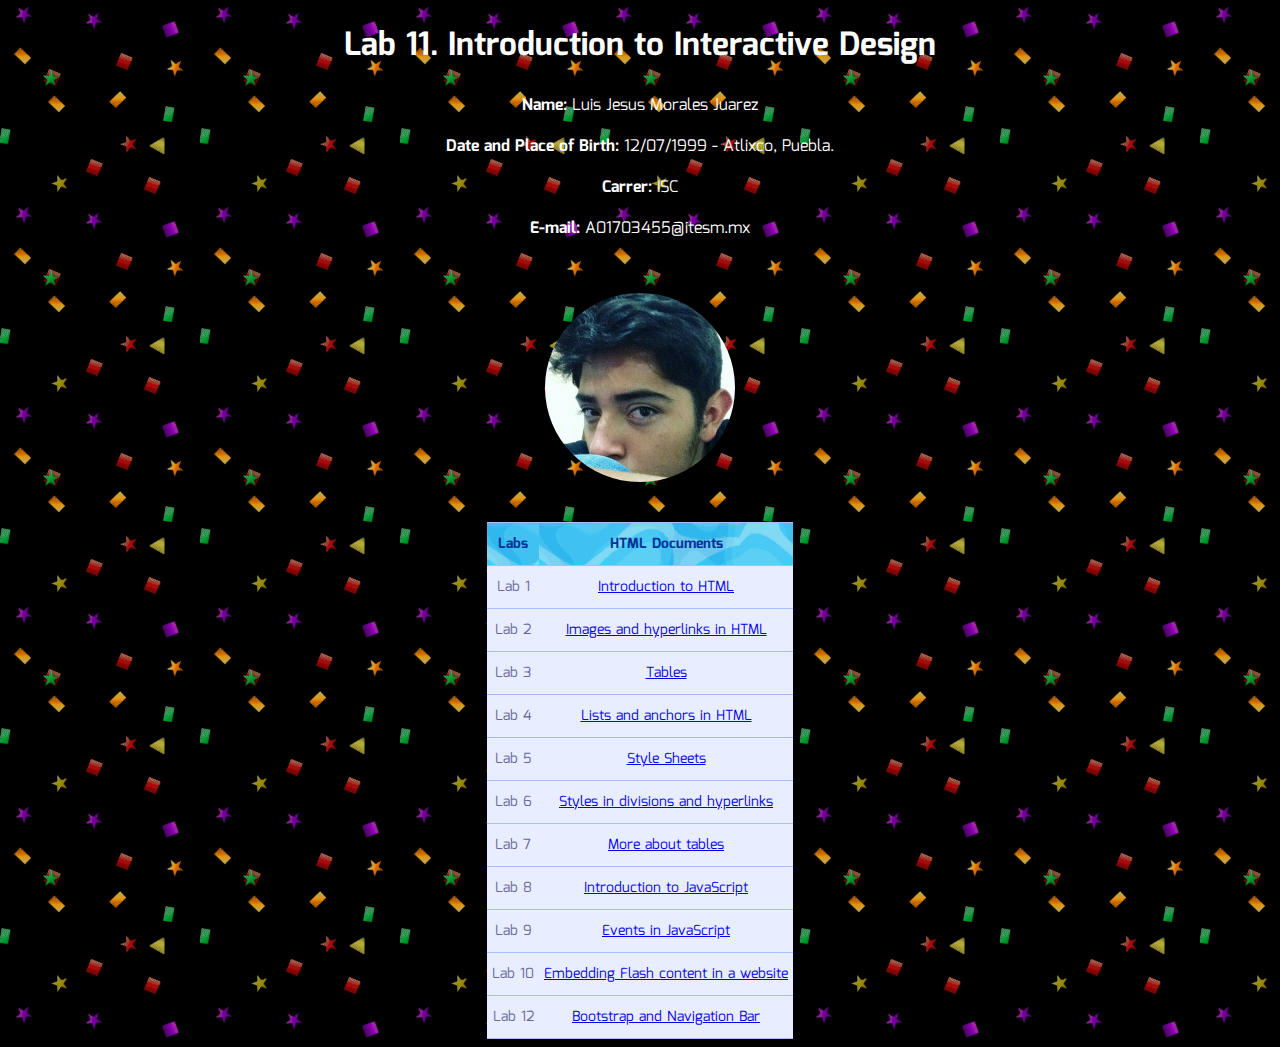
<file: index.html>
<!DOCTYPE html>
<html>
<head>
  <meta charset="utf-8">
	<link rel="stylesheet"  href="styles.css" type="text/css" media=screen> 
	<link href="https://fonts.googleapis.com/css?family=Mina" rel="stylesheet"> 
	<title>Lab 11. Introduction to Interactive Design</title>
</head>
<body>
	<h1>Lab 11. Introduction to Interactive Design</h1>
  <div class="divs">
   <p><b>Name:</b> Luis Jesus Morales Juarez
   <p><b>Date and Place of Birth:</b> 12/07/1999 - Atlixco, Puebla.
   <p><b>Carrer:</b> ISC
   <p><b>E-mail:</b> A01703455@itesm.mx
  </div>\<br><br>
  <div align=center>
  <img width="15%" src='images/profileimage.jpg'/>
  </div>
  <br><br>

  <div align=center width=100%>
            <table class="tabla">
              <thead>
                <tr>
                  <th><b>Labs</b></td>
                  <th><b>HTML Documents</b></td>
                </tr>
              </thead>
              <tbody>
                <tr>
                  <td>Lab 1</td>
                  <td><a href="Lab1/Lab1.htm">Introduction to HTML</a></td>
                </tr>

                <tr>
                  <td>Lab 2</td>
                  <td><a href="Lab2/Lab2.htm">Images and hyperlinks in HTML</a></td>
                </tr>

                <tr>
                  <td>Lab 3</td>
                  <td><a href="Lab3/Lab3.html">Tables</a></td>
                </tr>

                <tr>
                  <td>Lab 4</td>
                  <td><a href="Lab4/Lab4.html">Lists and anchors in HTML</a></td>
                </tr>

                <tr>
                  <td>Lab 5</td>
                  <td><a href="Lab5/Lab5.html">Style Sheets</a></td>
                </tr>

                <tr>
                  <td>Lab 6</td>
                  <td><a href="Lab6/Lab6.html">Styles in divisions and hyperlinks</a></td>
                </tr>

                <tr>
                  <td>Lab 7</td>
                  <td><a href="Lab7/Lab7.html">More about tables</a></td>
                </tr>

                <tr>
                  <td>Lab 8</td>
                  <td><a href="Lab8/Lab8.html">Introduction to JavaScript</a></td>
                </tr>

                <tr>
                  <td>Lab 9</td>
                  <td><a href="Lab9/Lab9.html">Events in JavaScript</a></td>
                </tr>

                <tr>
                  <td>Lab 10</td>
                  <td><a href="Lab10/Lab10.html">Embedding Flash content in a website</a></td>
                </tr>
                 <tr>
                  <td>Lab 12</td>
                  <td><a href="Lab12/Lab12.html">Bootstrap and Navigation Bar</a></td>
                </tr>

              </tbody>
            </table>

</body>
</html>
</file>
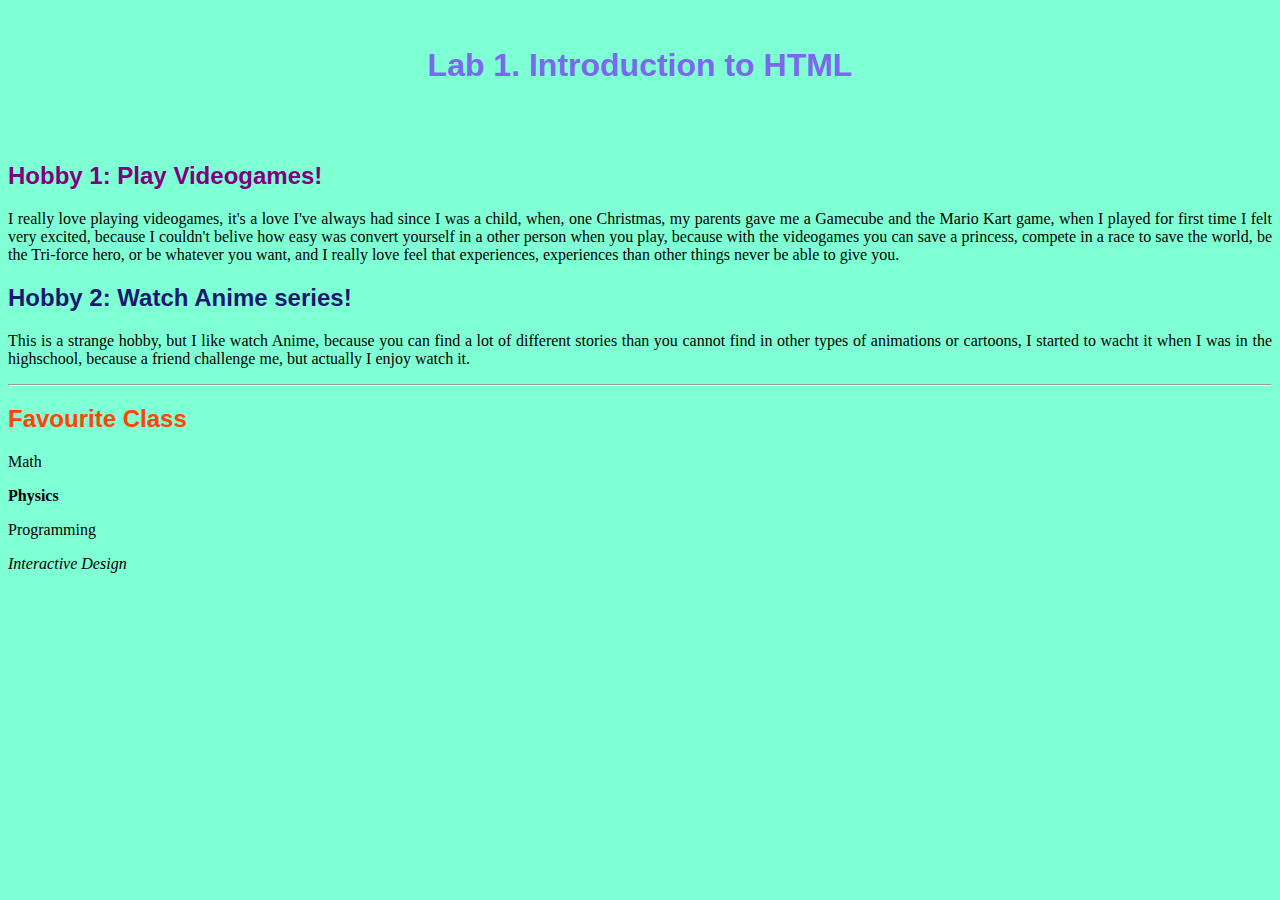
<file: Lab1/Lab1.htm>
<!DOCTYPE html>
<html>
<head>
	<title>Lab 1. Introduction to HTM</title>
</head>
<body bgcolor="#7FFFD4">
<br>
<h1 align="center"> <font color="#7B68EE" face="Impact, sans-serif">Lab 1. Introduction to HTML </font></h1>
<br/><br/>

<h2> <font color="#800080" face="Impact, sans-serif">Hobby 1: Play Videogames!</font></h2>
<p align="justify"> I really love playing videogames, it's a love I've always had since I was a child, when, one Christmas, my parents gave me a Gamecube and the Mario Kart game, when I played for first time I felt very excited, because I couldn't belive how easy was convert yourself in a other person when you play, because with the videogames you can save a princess, compete in a race to save the world, be the Tri-force hero, or be whatever you want, and I really love feel that experiences, experiences than other things never be able to give you. </p>
<h2> <font color="#191970" face="Impact, sans-serif">Hobby 2: Watch Anime series!</font></h2>
<p align="justify"> This is a strange hobby, but I like watch Anime, because you can find a lot of different stories than you cannot find in other types of animations or cartoons, I started to wacht it when I was in the highschool, because a friend challenge me, but actually I enjoy watch it. </p>
<hr>
<h2> <font color="#FF4500" face="Impact, sans-serif">Favourite Class</font></h2>
<!--
<p> Math... <b>Physics...</b> Programming... <i> Interactive Design</i></p> 
-->
<p>Math</p>
<p><b>Physics</b></p>
<p>Programming</p>
<p><i>Interactive Design</i></p>

</html>
</file>
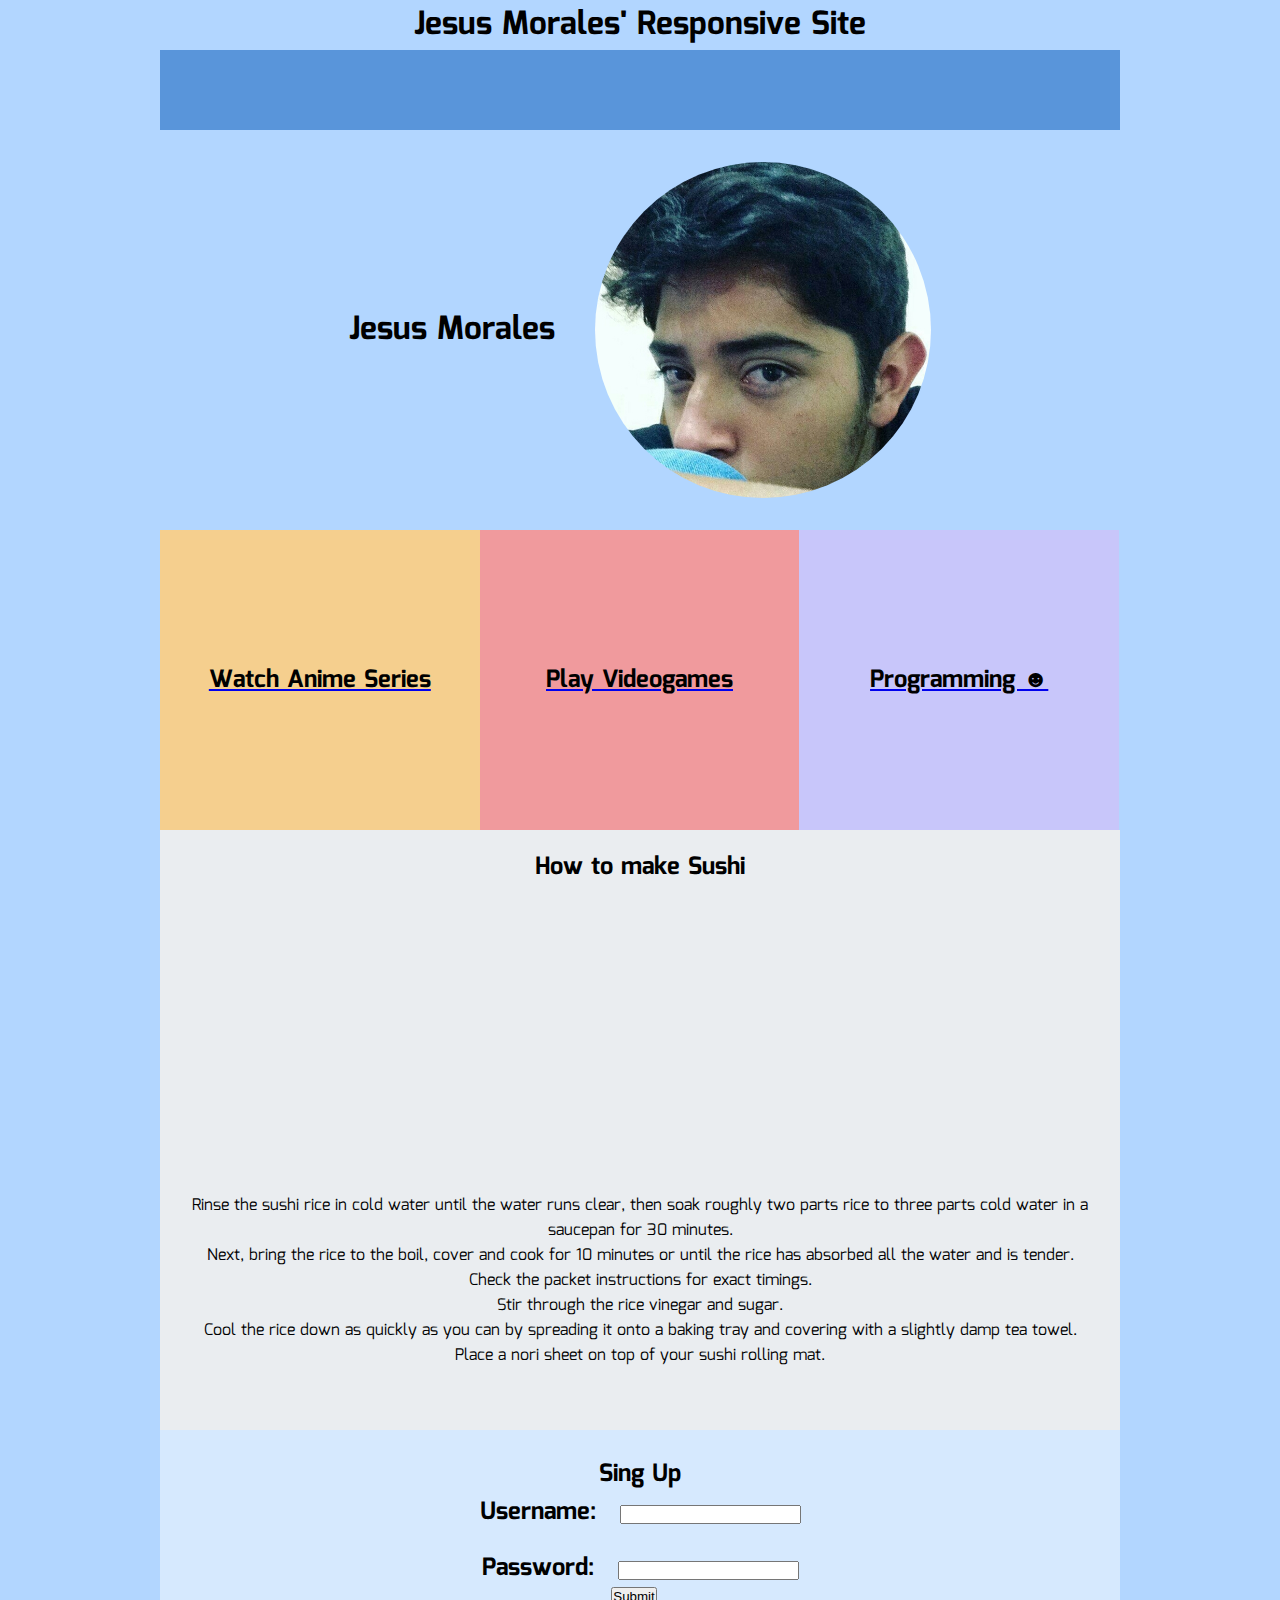
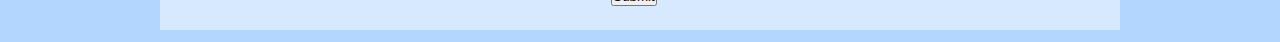
<file: Lab10/Lab10.html>
<!DOCTYPE html>
<html>
<head>
	<meta charset="utf-8">
	<meta name="viewport" content="width=device-width initial-scale=1.0, maximum-scale=1.0">
<link href="styles.css" rel="stylesheet" type="text/css" />
<script type="text/javascript" src="functions.js"></script>
	<link href="https://fonts.googleapis.com/css?family=Mina" rel="stylesheet"> 
	<title>Lab 10. Responsive Site</title>
</head>
<body>
	<h1>Jesus Morales' Responsive Site</h1>

	<div class='page'>
 <div class='section menu'></div>
 <div class='section header'>
 	<h1>Jesus Morales     </h1>
   <img width="35%" src='images/profileimage.jpg'/>
 </div>
 <div class='section sign-up'>
  <center><form onsubmit="validateUser()" method="post"> 
 <br/> <br/>
 <h2>Sing Up</h2>
<h2> Username:  &nbsp; <input name="username" id="username" type="text" /> </h2>
&nbsp;&nbsp;
 <h2>Password: &nbsp; <input name="pass" id="pass" type="password" /></h2>
<input type="submit" name="save" id="save" tabindex="10" value="Submit" /> 
&nbsp;&nbsp;
<br/> <br/><br/>
</form></center>
 </div>
 <div class='section feature-1'><a target="_blank" href="http://www.crunchyroll.com/">
 	<h2>Watch Anime Series</h2></a>
 </div>
 <div class='section feature-2'><a target="_blank" href="http://www.steamcommunity.com/">
   <h2>Play Videogames</h2></a>
 </div>
 <div class='section feature-3'><a target="_blank" href="https://www.codecademy.com/">
   <h2>Programming ☻</h2></a>
 </div>
 <center><div class='sectionon content'>
	<br/><h2>How to make Sushi</h2>
 <br/>
 <iframe width="500" height="285" src="https://www.youtube.com/embed/hfNhqawvSr8?rel=0" frameborder="0" allow="autoplay; encrypted-media" allowfullscreen></iframe>
 <p>Rinse the sushi rice in cold water until the water runs clear, then soak roughly two parts rice to three parts cold water in a saucepan for 30 minutes.
<br/>
Next, bring the rice to the boil, cover and cook for 10 minutes or until the rice has absorbed all the water and is tender.
<br/>
Check the packet instructions for exact timings.
<br/>
Stir through the rice vinegar and sugar.
<br/>
Cool the rice down as quickly as you can by spreading it onto a baking tray and covering with a slightly damp tea towel.
<br/>
Place a nori sheet on top of your sushi rolling mat.

</p>
 </div>
 </center>
</div>



</body>
</html>
</file>
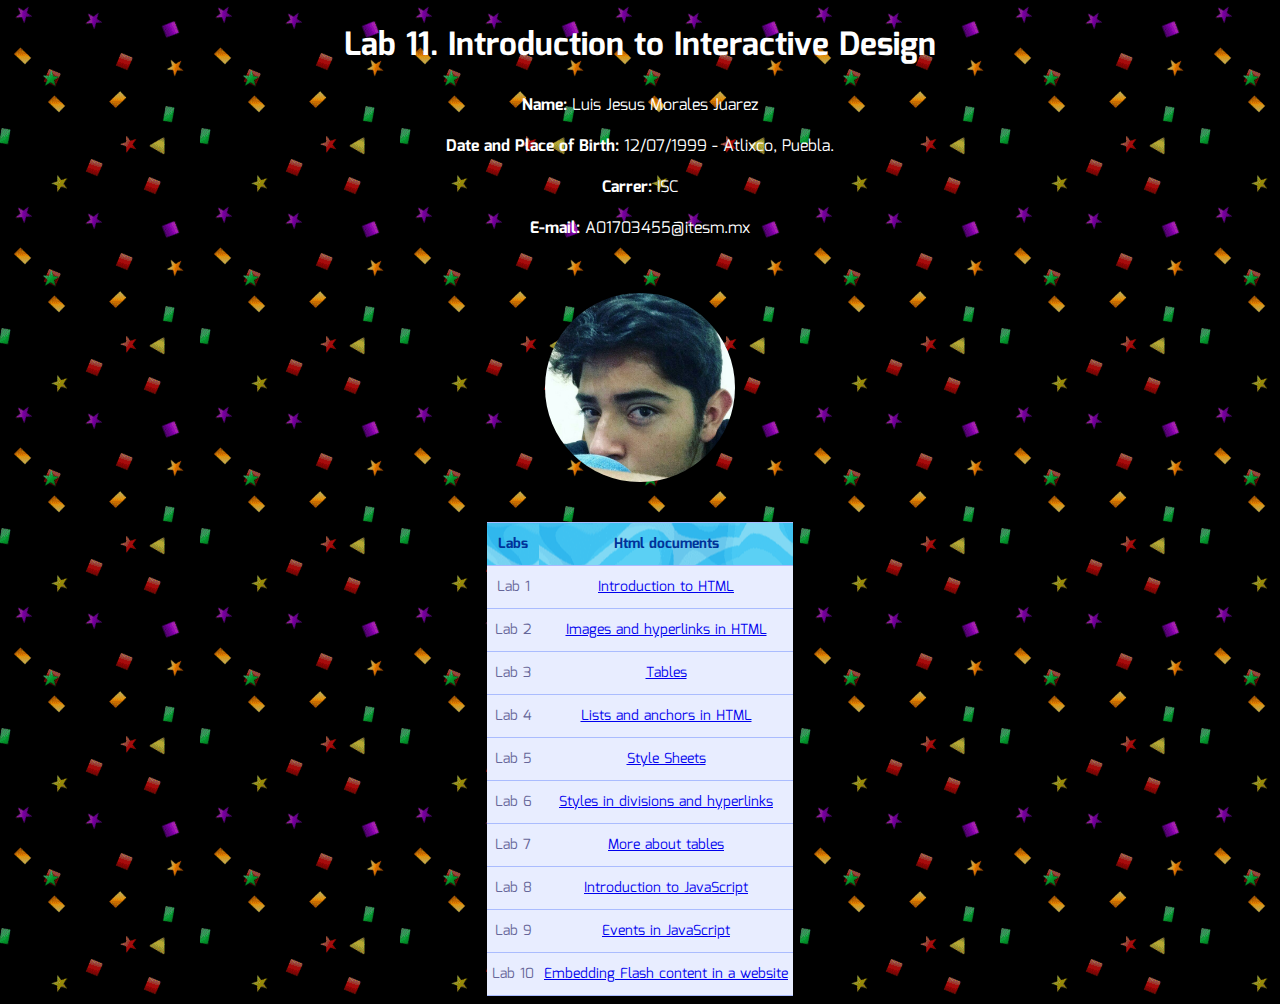
<file: Lab11/Lab11.html>
<!DOCTYPE html>
<html>
<head>
  <meta charset="utf-8">
	<link rel="stylesheet"  href="styles.css" type="text/css" media=screen> 
	<link href="https://fonts.googleapis.com/css?family=Mina" rel="stylesheet"> 
	<title>Lab 11. Introduction to Interactive Design</title>
</head>
<body>
	<h1>Lab 11. Introduction to Interactive Design</h1>
  <div class="divs">
   <p><b>Name:</b> Luis Jesus Morales Juarez
   <p><b>Date and Place of Birth:</b> 12/07/1999 - Atlixco, Puebla.
   <p><b>Carrer:</b> ISC
   <p><b>E-mail:</b> A01703455@itesm.mx
  </div>\<br><br>
  <div align=center>
  <img width="15%" src='images/profileimage.jpg'/>
  </div>
  <br><br>

  <div align=center width=100%>
            <table class="tabla">
              <thead>
                <tr>
                  <th><b>Labs</b></td>
                  <th><b>Html documents</b></td>
                </tr>
              </thead>
              <tbody>
                <tr>
                  <td>Lab 1</td>
                  <td><a href="/Lab1/Lab1.htm">Introduction to HTML</a></td>
                </tr>

                <tr>
                  <td>Lab 2</td>
                  <td><a href="/Lab2/Lab2.htm">Images and hyperlinks in HTML</a></td>
                </tr>

                <tr>
                  <td>Lab 3</td>
                  <td><a href="/Lab3/Lab3.html">Tables</a></td>
                </tr>

                <tr>
                  <td>Lab 4</td>
                  <td><a href="/Lab4/Lab4.html">Lists and anchors in HTML</a></td>
                </tr>

                <tr>
                  <td>Lab 5</td>
                  <td><a href="/Lab5/Lab5.html">Style Sheets</a></td>
                </tr>

                <tr>
                  <td>Lab 6</td>
                  <td><a href="/Lab6/Lab6.html">Styles in divisions and hyperlinks</a></td>
                </tr>

                <tr>
                  <td>Lab 7</td>
                  <td><a href="/Lab7/Lab7.html">More about tables</a></td>
                </tr>

                <tr>
                  <td>Lab 8</td>
                  <td><a href="/Lab8/Lab8.html">Introduction to JavaScript</a></td>
                </tr>

                <tr>
                  <td>Lab 9</td>
                  <td><a href="/Lab9/Lab9.html">Events in JavaScript</a></td>
                </tr>

                <tr>
                  <td>Lab 10</td>
                  <td><a href="/Lab10/Lab10.html">Embedding Flash content in a website</a></td>
                </tr>

              </tbody>
            </table>

</body>
</html>
</file>
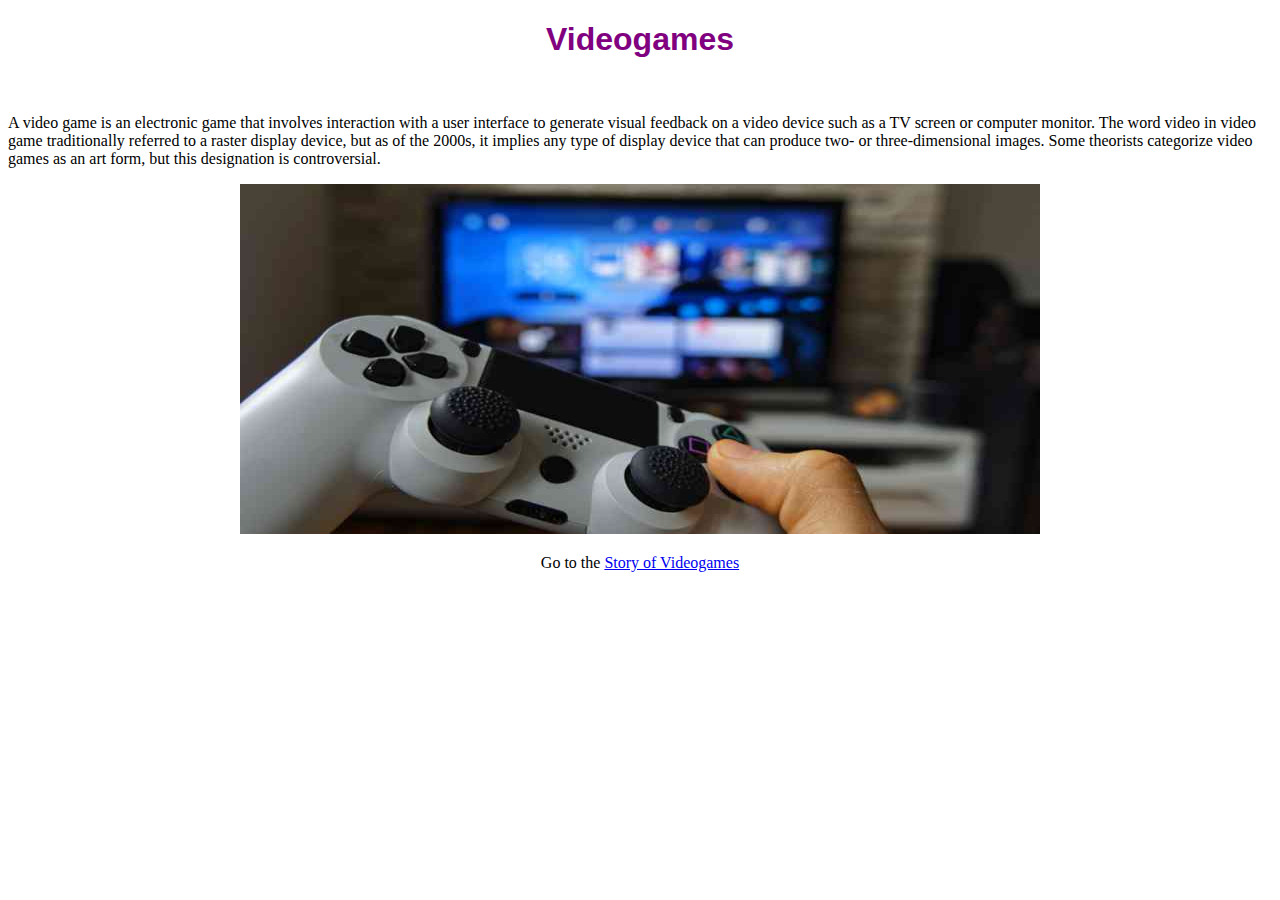
<file: Lab2/Hobby1.htm>
<!DOCTYPE html>
<html>
<head>
	<title>Videogames</title>
</head>
<body>

<h1 align="center" > <font color="Purple" face="Impact, sans-serif"> Videogames </font></h1>
<br/>
<p>A video game is an electronic game that involves interaction with a user interface to generate visual feedback on a video device such as a TV screen or computer monitor. The word video in video game traditionally referred to a raster display device, but as of the 2000s, it implies any type of display device that can produce two- or three-dimensional images. Some theorists categorize video games as an art form, but this designation is controversial.</p>
<p align="center">
  <img src="Videojuegos.jpg" width="800" height= "350" border="0" alt="Videojuegos" title="Control de Videojuegos" />
</p>
<p align="center">
      Go to the <a href="https://www.fib.upc.edu/retro-informatica/historia/videojocs.html">  Story of Videogames </a>
</p>

</body>
</html>
</file>
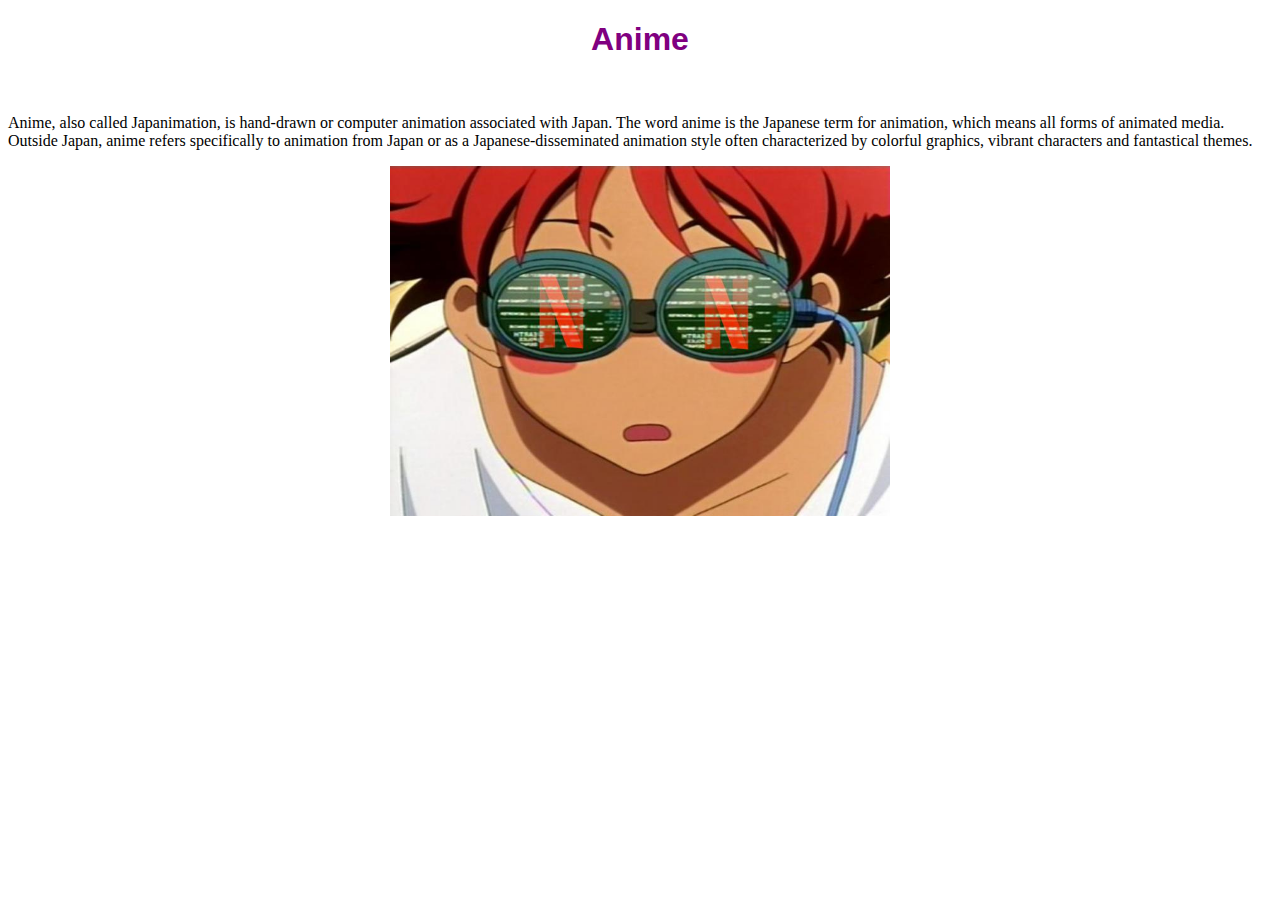
<file: Lab2/Hobby2.htm>
<!DOCTYPE html>
<html>
<head>
	<title>Anime</title>
</head>
<body>

<h1 align="center" > <font color="Purple" face="Impact, sans-serif"> Anime </font></h1>
<br/>
<p>Anime, also called Japanimation, is hand-drawn or computer animation associated with Japan. The word anime is the Japanese term for animation, which means all forms of animated media.	 Outside Japan, anime refers specifically to animation from Japan or as a Japanese-disseminated animation style often characterized by colorful graphics, vibrant characters and fantastical themes.</p>
<p align="center">
    <a href="http://www.crunchyroll.com/videos/anime" target="_blank"> <img src="anime.jpg" width="500" height= "350" border="0" alt="Anime" title="Anime Girl" /></a>
</p>

</body>
</html>
</file>
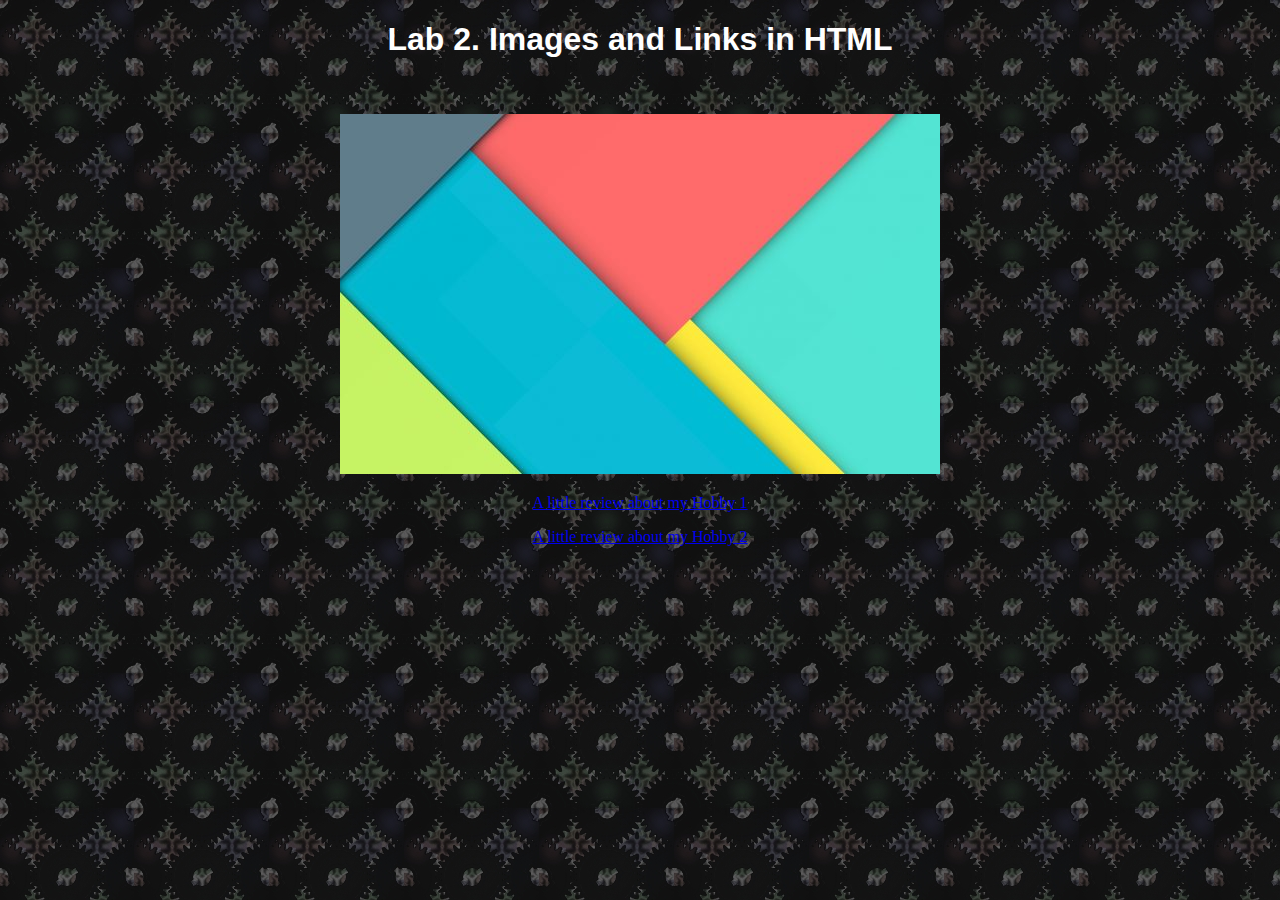
<file: Lab2/Lab2.htm>
<!DOCTYPE html>
<html>
<head>
	<title>Lab 2. Images and Links in HTML</title>
</head>
<body  background="C.jpg">

<h1 align="center" > <font color="#FFFFFF" face="Impact, sans-serif"> Lab 2. Images and Links in HTML</font></h1>
<br/>
<p align="center">
	<img src="1.jpg" width="600" height="360" alt="Material Desing">
</p>
<p align="center">
    <a href="Hobby1.htm">  A little review about my Hobby 1 </a>
</p>

<p align="center">
    <a href="Hobby2.htm">  A little review about my Hobby 2 </a>
</p>

</body>
</html>
</file>
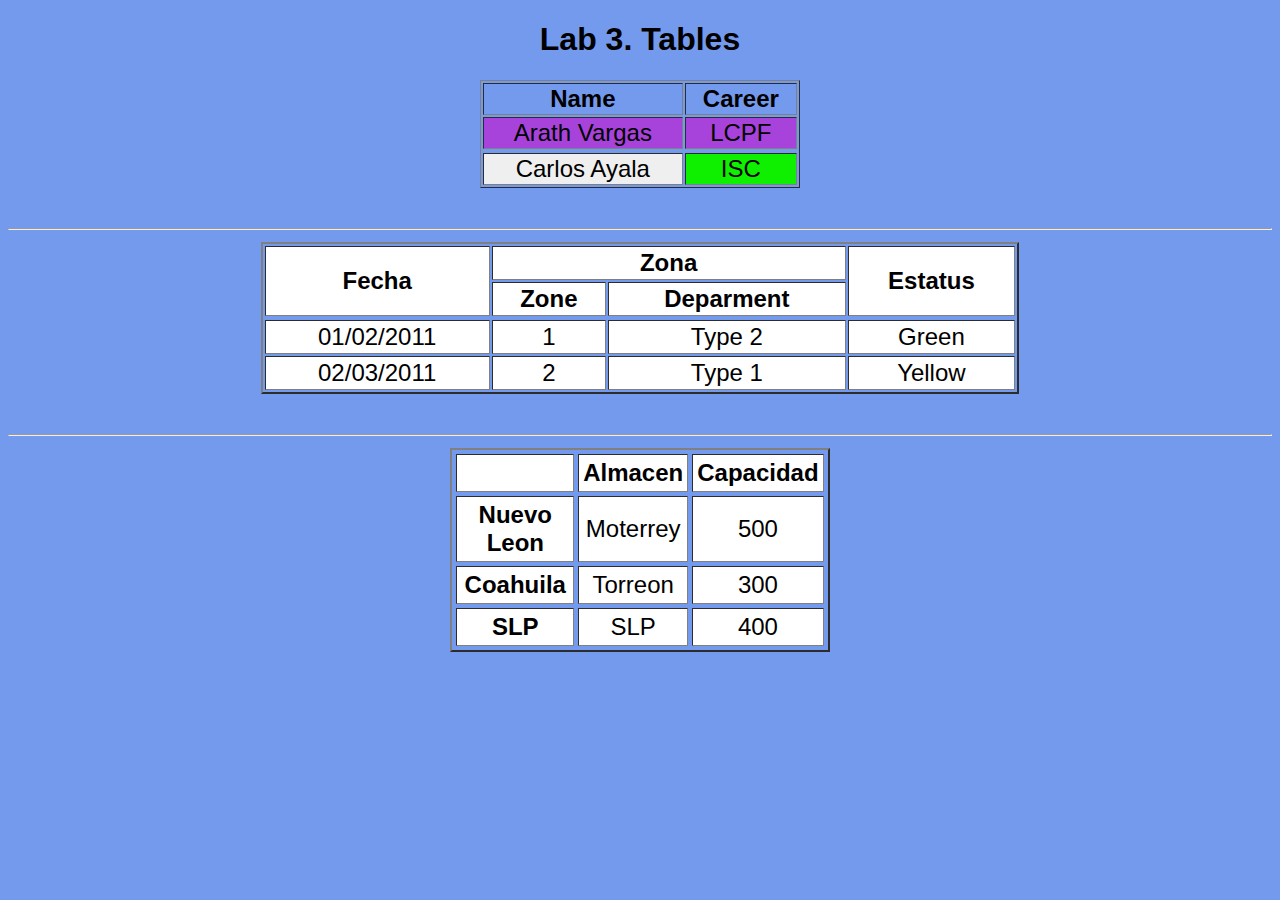
<file: Lab3/Lab3.html>
<!DOCTYPE html>
<html>
<head>
	<title>Lab. 3: Tables</title>
	  <h1 align="center" > <font color="#000" face="Impact, sans-serif"> Lab 3. Tables </font></h1>
</head>
<body bgcolor="#749AEE">	
<font color="black" face="Impact, Helvetica, sans-serif" size="5">
<table width=320px align="center" border="1">
	<thead>
		<th align="center" colspan="1">Name</th>
		<th align="center" colspan="1">Career</th>
		
	</thead>
	<tbody align="center">
		<td bgcolor="#a743da">Arath Vargas</td>
		<td bgcolor="#a743da">LCPF</td>
		<tr></tr>
		<td bgcolor="#efefef">Carlos Ayala</td>
		<td bgcolor="#0f0f0f0">ISC</td>
	</tbody>
</table>
<br/>
<hr/>

<table width=60% align="center" border="2" cellpadding="2" cellspacing="2">
	<thead bgcolor="white">
		<th align="center" rowspan="3" >Fecha</th>
		<th align="center" colspan="2">Zona</th>
		<th align="center" rowspan="3" >Estatus</th>
		</tr>
		<th align="center" cellspacing="2">Zone</th>
		<th align="center" cellspacing="2">Deparment</th>
		
	</thead>
	<tbody align="center" bgcolor="white" >
		<tr></tr>
		<td >01/02/2011</td>
		<td >1</td>
		<td >Type 2</td>
		<td >Green</td>
		</tr>
		<td >02/03/2011</td>
		<td >2</td>
		<td >Type 1</td>
		<td >Yellow</td>
	</tbody>
</table>
<br/>
<hr/>

<table width=30% align="center" border="2" cellpadding="4" cellspacing="4">
	<thead bgcolor="white">
		<th scope="col">&nbsp;</th>
		<th scope="col">Almacen</th>
		<th scope="col">Capacidad</th>
		</tr>		
	</thead>
	<tbody align="center" bgcolor="white" >
		<th scope="row" >Nuevo Leon </th>
		<td >Moterrey</td>
		<td >500</td>
		</tr>
		<th scope="row" >Coahuila </th>
		<td >Torreon</td>
		<td >300</td>
		</tr>
		<th scope="row" >SLP</th>
		<td >SLP</td>
		<td >400</td>
		</tr>
		
	</tbody>
</table>


</font>

</body>
</html>
</file>
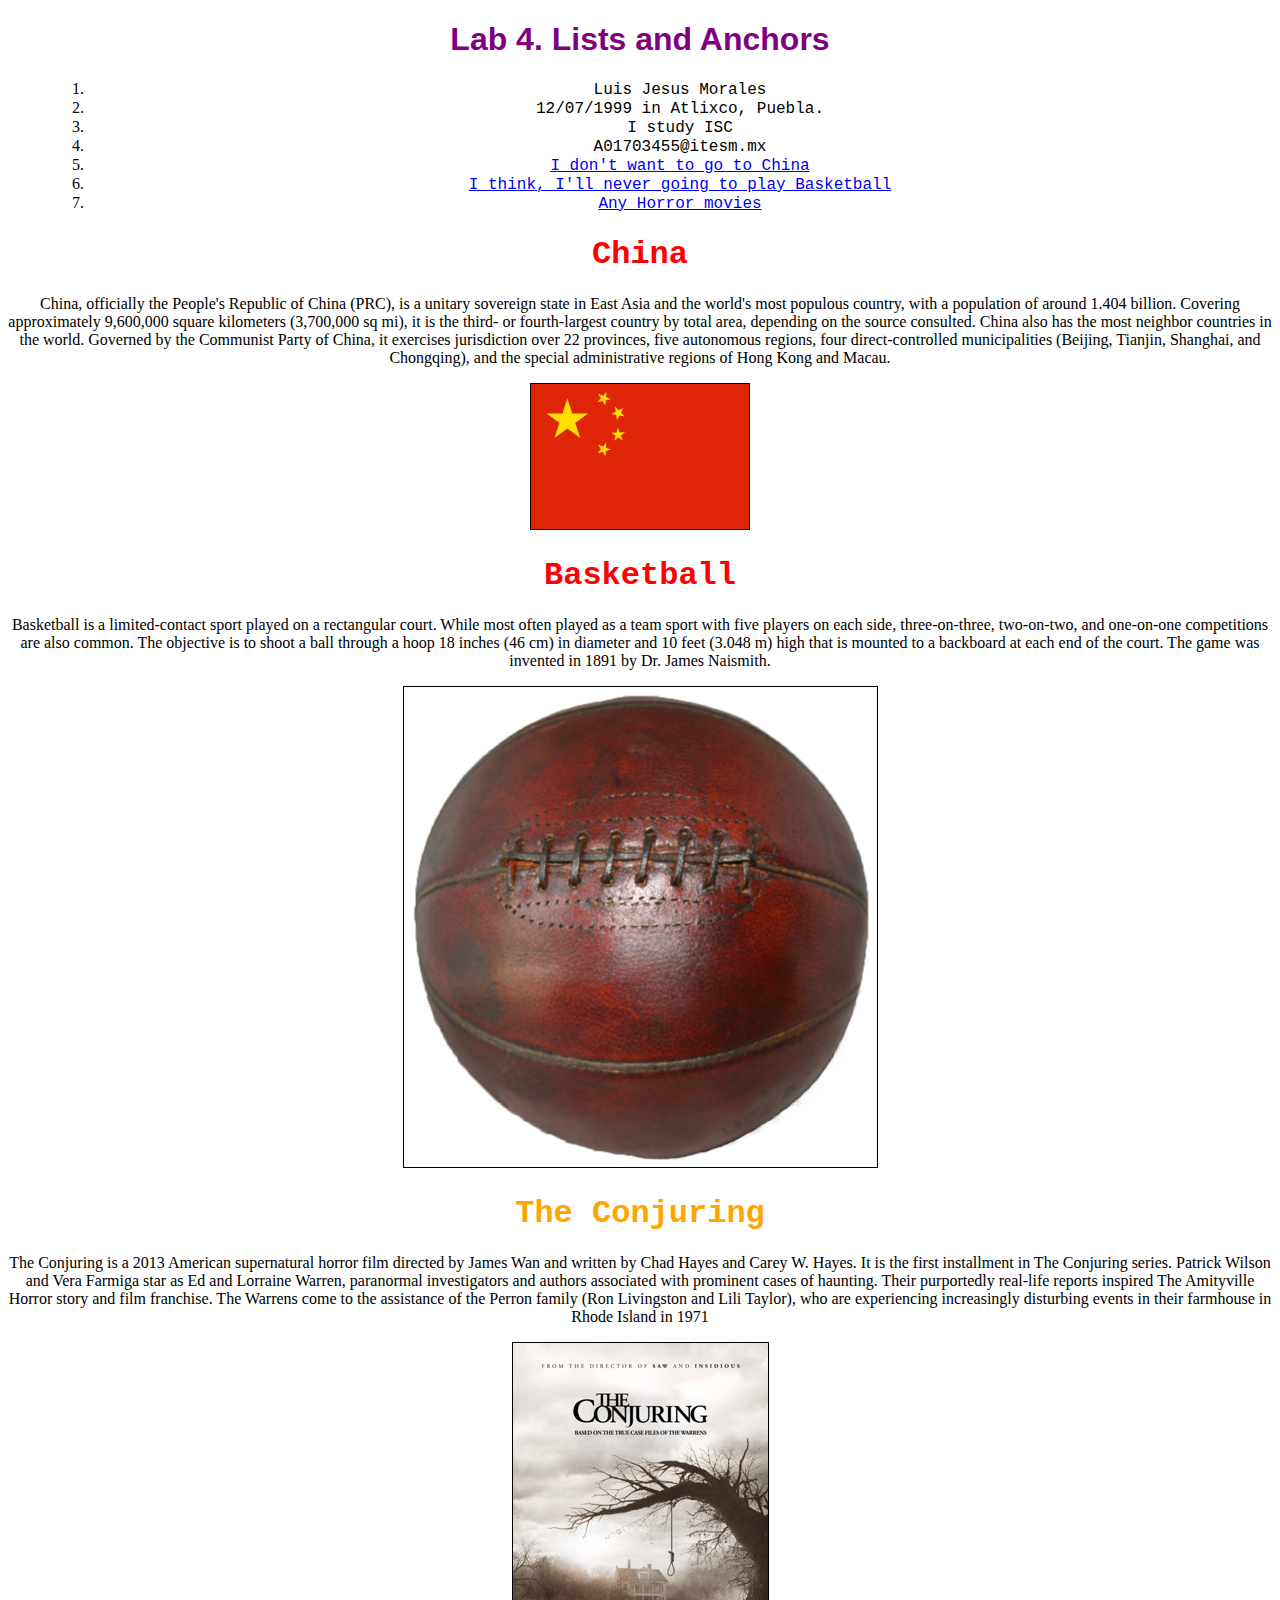
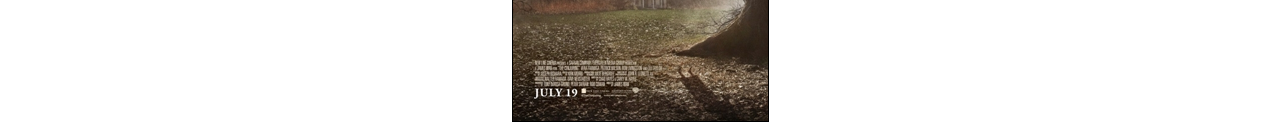
<file: Lab4/Lab4.html>
<!DOCTYPE html>
<html>
<head>
	<title>Lab 4. Lists and Anchors</title>
</head>
<body align="center">
	<h1 align="center" > <font color="purple" face="Impact, sans-serif"> Lab 4. Lists and Anchors </font></h1>

	<ul>
<ol>
<li>
<font face="Monospace, sans-serif">Luis Jesus Morales</font></li>

<li>
<font face="Monospace, sans-serif">12/07/1999 in Atlixco, Puebla.</font></li>

<li>
<font face="Monospace, sans-serif">I study ISC</font></li>

<li>
<font face="Monospace, sans-serif">A01703455@itesm.mx</font></li>

<li>
<font face="Monospace, sans-serif"> <a href="#city">I don't want to go to China</a></font></li>

<li>
<font face="Monospace, sans-serif"> <a href="#sport">I think, I'll never going to play Basketball</a></font></li>

<li>
<font face="Monospace, sans-serif"> <a href="#movie">Any Horror movies</a></font></li>
</ol>
</ul>
<h1 align="center" > <font color="RED" face="Monospace, sans-serif"> China </font></h1>
<p align="center"><a name="city" id="city">China, officially the People's Republic of China (PRC), is a unitary sovereign state in East Asia and the world's most populous country, with a population of around 1.404 billion. Covering approximately 9,600,000 square kilometers (3,700,000 sq mi), it is the third- or fourth-largest country by total area, depending on the source consulted. China also has the most neighbor countries in the world. Governed by the Communist Party of China, it exercises jurisdiction over 22 provinces, five autonomous regions, four direct-controlled municipalities (Beijing, Tianjin, Shanghai, and Chongqing), and the special administrative regions of Hong Kong and Macau.</p><p align="center">
<img src="china.png" border="1"  />
	</p>
<h1 align="center" > <font color="RED" face="Monospace, sans-serif"> Basketball </font></h1>
<p align="center"><a name="sport" id="sport">Basketball is a limited-contact sport played on a rectangular court. While most often played as a team sport with five players on each side, three-on-three, two-on-two, and one-on-one competitions are also common. The objective is to shoot a ball through a hoop 18 inches (46 cm) in diameter and 10 feet (3.048 m) high that is mounted to a backboard at each end of the court. The game was invented in 1891 by Dr. James Naismith.</p><p align="center">
<img src="basket.png" border="1"  />	
	</p>
	<h1 align="center" > <font color="orange" face="Monospace, sans-serif"> The Conjuring </font></h1>
<p align="center"><a name="movie" id="movie">The Conjuring is a 2013 American supernatural horror film directed by James Wan and written by Chad Hayes and Carey W. Hayes. It is the first installment in The Conjuring series. Patrick Wilson and Vera Farmiga star as Ed and Lorraine Warren, paranormal investigators and authors associated with prominent cases of haunting. Their purportedly real-life reports inspired The Amityville Horror story and film franchise. The Warrens come to the assistance of the Perron family (Ron Livingston and Lili Taylor), who are experiencing increasingly disturbing events in their farmhouse in Rhode Island in 1971</p><p align="center">
<img src="conjuro.jpg" border="1"  />	
	</p>

</body>
</html>
</file>
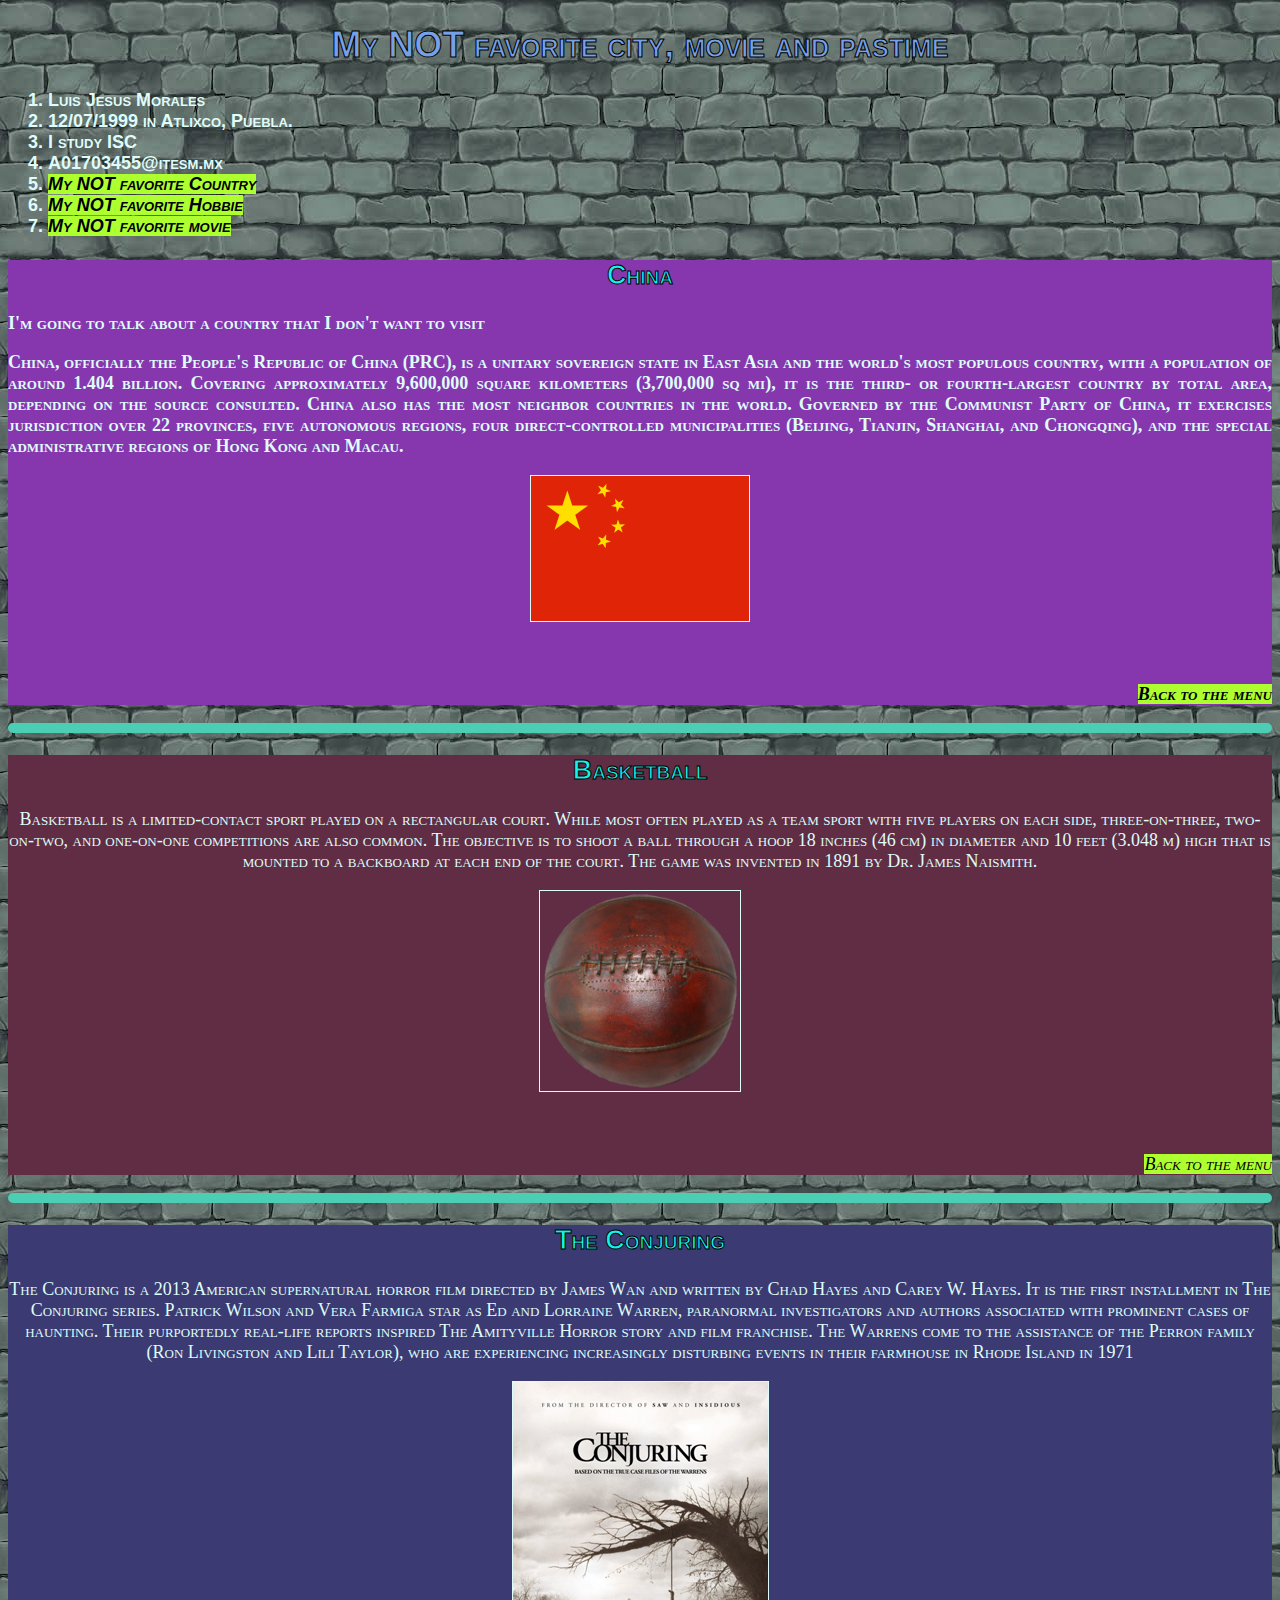
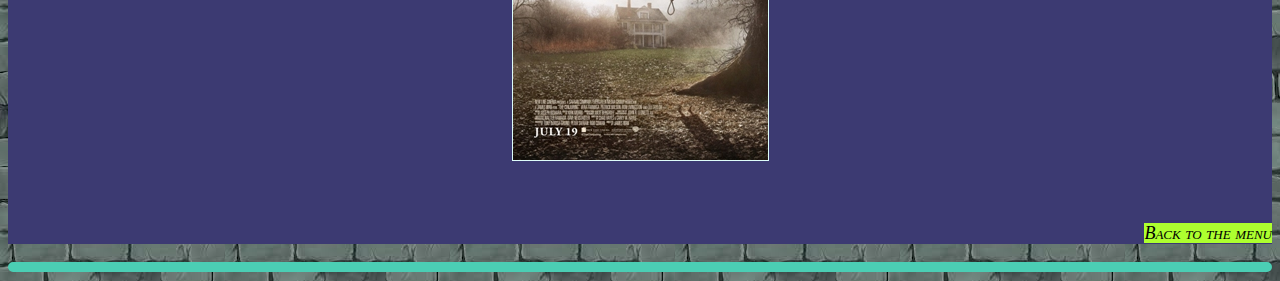
<file: Lab6/Lab6.html>
<!DOCTYPE html>
<html>
<link href="styles.css" rel="stylesheet" type="text/css" /> 
<head>
	<title>Lab 6. Styles in divisions and hyperlinks	</title>
</head>
<body align="center">
	<p><a name="title" id="title"></a></p>

	<h1> My NOT favorite city, movie and pastime</h1>

<div id="div_menu" class="style_menu">

<ol>
<li>Luis Jesus Morales</li>

<li>12/07/1999 in Atlixco, Puebla.</li>

<li>I study ISC</li>

<li>A01703455@itesm.mx</li>

<li>
<a href="#city">My NOT favorite Country</a></font></li>

<li>
<a href="#sport">My NOT favorite Hobbie</a></font></li>

<li>
<a href="#movie">My NOT favorite movie</a></font></li>
</ol>
</ul>

</div>

<div id="div_city" class="style_city">

<h2> China </h2>
<p> I'm going to talk about a country that I don't want to visit</p>
<p"><a name="city" id="city"></a>China, officially the People's Republic of China (PRC), is a unitary sovereign state in East Asia and the world's most populous country, with a population of around 1.404 billion. Covering approximately 9,600,000 square kilometers (3,700,000 sq mi), it is the third- or fourth-largest country by total area, depending on the source consulted. China also has the most neighbor countries in the world. Governed by the Communist Party of China, it exercises jurisdiction over 22 provinces, five autonomous regions, four direct-controlled municipalities (Beijing, Tianjin, Shanghai, and Chongqing), and the special administrative regions of Hong Kong and Macau.</p><p align="center">
<img src="china.png" border="1"  />
	</p>
	<br><p class="back"> <a href="#title"> Back to the menu </a> </p></div>
<hr>
<div id="div_movie" class="style_hobies">
<h2> Basketball </h2>
<p align="center"><a name="sport" id="sport"></a>Basketball is a limited-contact sport played on a rectangular court. While most often played as a team sport with five players on each side, three-on-three, two-on-two, and one-on-one competitions are also common. The objective is to shoot a ball through a hoop 18 inches (46 cm) in diameter and 10 feet (3.048 m) high that is mounted to a backboard at each end of the court. The game was invented in 1891 by Dr. James Naismith.</p><p align="center">
<img src="basket.png" border="1" width="200" height="200" />	
	</p>	<br><p class="back"> <a href="#title"> Back to the menu </a> </p></div>
<hr>
	<div id="div_movie" class="style_movie">
	<h2 >The Conjuring</h2>
<p align="center"><a name="movie" id="movie"></a>The Conjuring is a 2013 American supernatural horror film directed by James Wan and written by Chad Hayes and Carey W. Hayes. It is the first installment in The Conjuring series. Patrick Wilson and Vera Farmiga star as Ed and Lorraine Warren, paranormal investigators and authors associated with prominent cases of haunting. Their purportedly real-life reports inspired The Amityville Horror story and film franchise. The Warrens come to the assistance of the Perron family (Ron Livingston and Lili Taylor), who are experiencing increasingly disturbing events in their farmhouse in Rhode Island in 1971</p><p align="center">
<img src="conjuro.jpg" border="1"  />	
	</p>	<br><p class="back"> <a href="#title"> Back to the menu </a> </p>
</div>
<hr>

</body>
</html>
</file>
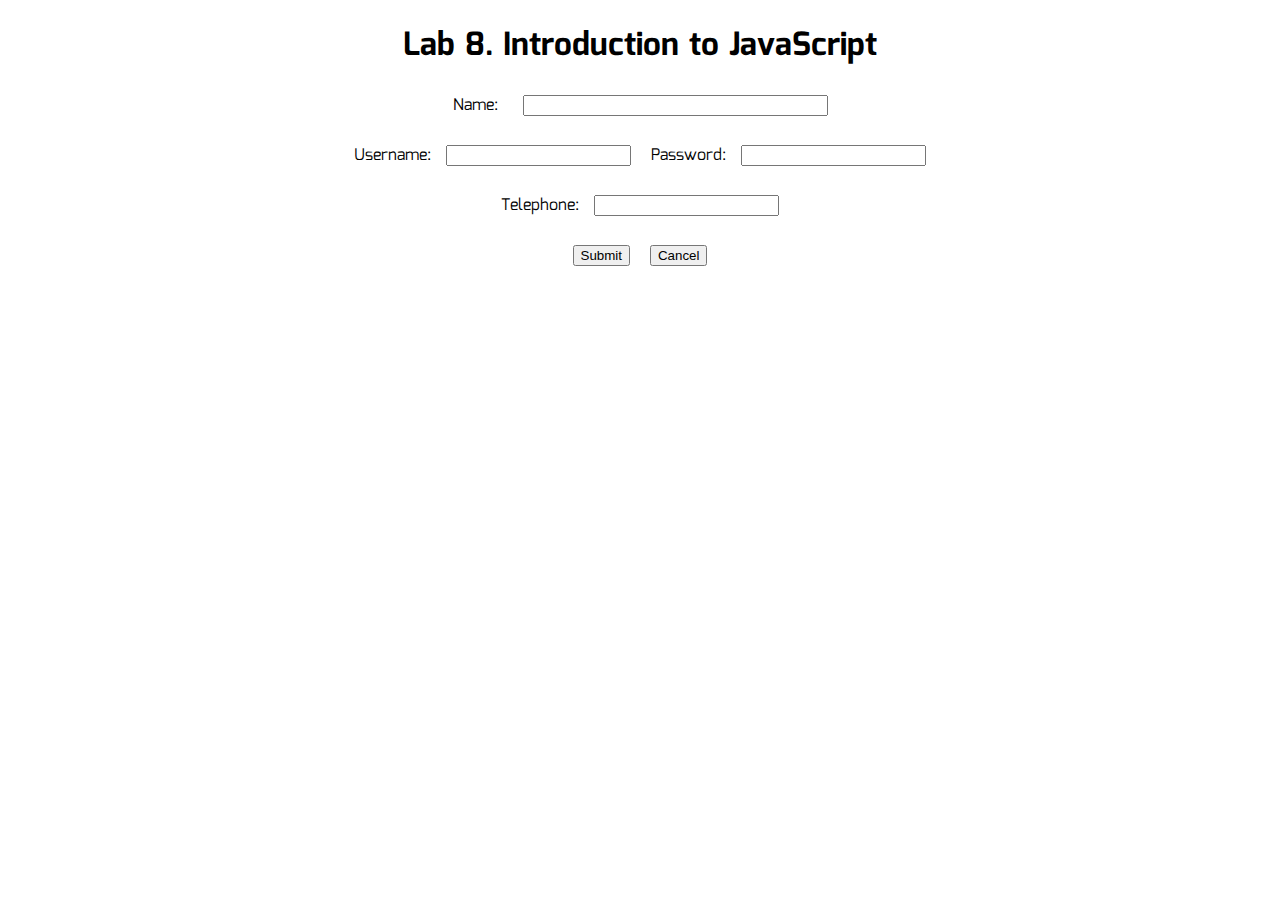
<file: Lab8/Lab8.html>
<!DOCTYPE html>
<html>
<head>
	<meta charset="UTF-8">
	<script type="text/javascript" src="function.js"></script> 
	<link rel="stylesheet"  href="styles.css" type="text/css" media=screen> 
	<link href="https://fonts.googleapis.com/css?family=Mina" rel="stylesheet"> 
	<title>Lab 8. Introduction to JavaScrip</title>
</head>
<body>
	<h1>Lab 8. Introduction to JavaScript</h1>
	
	<form onsubmit="validateUser()" method="post"> 
 Name: &nbsp; &nbsp; <input name="name" id="name" type="text" size="35" />
 <br/> <br/>
 Username: &nbsp; <input name="username" id="username" type="text" /> 
&nbsp;&nbsp;
 Password: &nbsp; <input name="pass" id="pass" type="password" />
 <br/> <br/>
 Telephone: &nbsp; <input name="tel" id="tel" type="tel" />
 <br/> <br/>
<input type="submit" name="save" id="save" tabindex="10"/> 
&nbsp;&nbsp;
<button type="cancel" name="cancel" id="cancel" tabindex="10">Cancel</button> 
<form> 


</body>
</html>
</file>
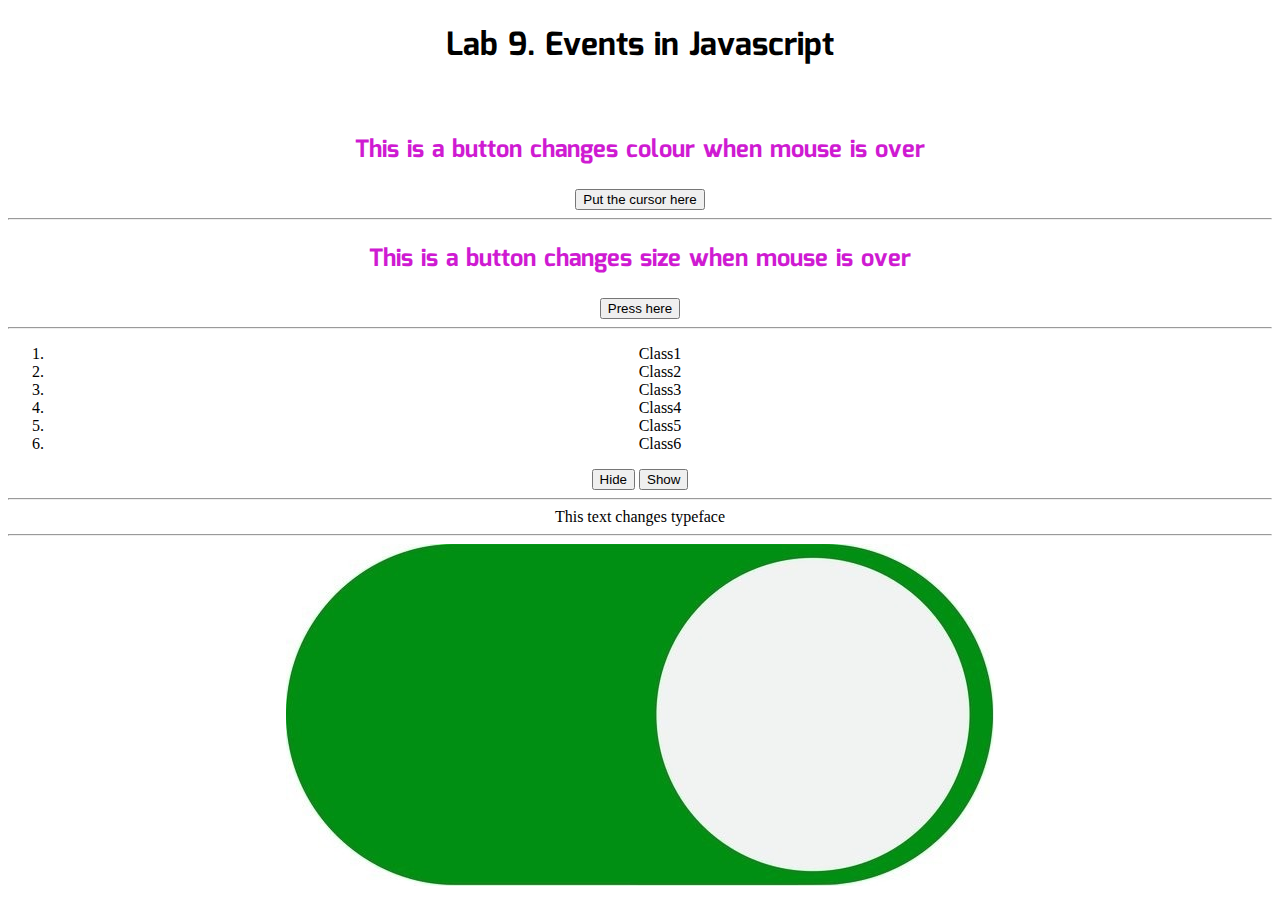
<file: Lab9/Lab9.html>
<!DOCTYPE html>
<html>
<head>
	<meta charset="utf-8">
<link href="styles.css" rel="stylesheet" type="text/css" />
<script type="text/javascript" src="functions.js"></script>
	<link href="https://fonts.googleapis.com/css?family=Mina" rel="stylesheet"> 
	<title>Lab 9. Events in Javascript</title>
</head>
<body>
	<h1>Lab 9. Events in Javascript </h1>

	</br>
	
	<h2>This is a button changes colour when mouse is over</h2>
	 <center><button id="color" name="color" value="color" onmouseover="changeColor('color','red')" onmouseout="changeColor('color','black')">Put the cursor here</button></center>

<hr/>

<h2>This is a button changes size when mouse is over</h2>
	 <center><button name = "dimensions" id = "dimensions" value = "dimensions"  onmousedown=" changeDim('dimensions','120px','80px')" onmouseup=" changeDim ('dimensions','100px', '30px')">Press here</button></center>	
	 <hr/>
	 <center><div id="concealable">
 <ol>
  <li> Class1 </li>
  <li> Class2 </li>
  <li> Class3 </li>
  <li> Class4 </li>
  <li> Class5 </li>
  <li> Class6 </li>
 </ol>
</div>
</center>
 <center><button id="show" name="show" value="show" onclick=" changeVisibility ('concealable','hidden')">Hide</button> <button id="show" name="show" value="show" onclick=" changeVisibility ('concealable','visible')">Show</button></center>
 <hr/>

<center><label
  id="tag"
  onmousemove="changeFont('tag','Tahoma','large')"
  onmouseout="changeFont('tag','Times','small')">
    This text changes typeface
</label> 
</center>

<hr/>
<center><img src="images/on.jpg" id="image" onmousemove="changeImage('image','images/on.jpg')" onmouseout="changeImage ('image','images/apag.jpg')"/> 
</center>


</body>
</html>
</file>
<file: styles.css>
h1
{
	font-family: 'Mina', sans-serif;
	text-align:center;
	color: #FFF;
}
body {
   background-image:url('images/xd.gif');
  }
p
{
	color: #FFF;
	font-family: 'Mina', sans-serif;
	text-align:center;
}
 .divs
 {
	font-family: 'Mina', sans-serif;
	text-align:center;
}
.tabla
{
	text-align: center;
	border-collapse:collapse;
	border-color:#aabcfe;
}

td
 {
	font-family:'Mina', sans-serif;
	font-size:14px;
	padding:10px 5px;
	border-style:solid;
	border-width:0px;
	border-color:#aabcfe;
	color:#669;
	background-color:#e8edff;
	border-top-width:1px;
	border-bottom-width:1px;
}
th
{
	font-weight:bold;
	font-family:'Mina', sans-serif;
	font-size:14px;
	font-weight:normal;padding:10px 5px;
	border-style:solid;
	border-width:0px;
	border-color:#aabcfe;
	color:#039;
	background-image:url('images/texture.jpg');
	border-top-width:1px;
	border-bottom-width:1px;
}
caption 
{
 background: #8888FF;
 margin: 0;
 border: 0px;
 border-bottom: none;
 padding: 4px ;
 font-family:'Mina';
 font-weight:bold;
}


tfoot 
{
    font-weight: bold;
    font-size: 14px;
	color:#039;
	background-image:url('images/texture.jpg');
}

img
{
	border-radius: 50%;

}
</file>
<file: Lab10/styles.css>
* {
   margin: 0;
   padding: 0;
   box-sizing: border-box;
}

/* Mobile Styles */
@media only screen and (max-width: 400px) {
  body {
   background-color: #F09A9D; /* Red */
  }
}

/* Tablet Styles */
@media only screen and (min-width: 401px) and (max-width: 960px) {
  body {
   background-color: #F5CF8E; /* Yellow */
  }
}

/* Desktop Styles */
@media only screen and (min-width: 961px) {
  body {
   background-color: #B2D6FF; /* Blue */
  }
}
h1
{
	font-family: 'Mina', sans-serif;
	text-align:center;
}
p
{
	font-family: 'Mina', sans-serif;
	text-align:center;
}
img
{
	border-radius: 50%;

}


h2 {
 font-family: 'Mina', sans-serif ;
 color: #000000;
 text-align:center;
}
.page {
  display: flex;
  flex-wrap: wrap;
}

.section {
  width: 100%;
  height: 300px;
  display: flex;
  justify-content: center;
  align-items: center;
}

.sectionon {
  width: 100%;
  height: 300px;
  justify-content: center;
  align-items: center;
}

.menu {
  background-color: #5995DA;
  height: 80px;
}

.header {
  background-color: #B2D6FF;
}

.content {
  background-color: #EAEDF0;
  height: 600px;
}

.sign-up {
  background-color: #D6E9FE;
}

.feature-1 {
  background-color: #F5CF8E;
}

.feature-2 {
  background-color: #F09A9D;
}

.feature-3 {
  background-color: #C8C6FA;
}
/* Tablet Styles */ @media only screen and (min-width: 401px) and (max-width: 960px) {
 .sign-up, .feature-1, .feature-2, .feature-3 {
  width: 50%;
 }
}
/* Desktop Styles */ @media only screen and (min-width: 961px) {
 .page {
  width: 960px;
  margin: 0 auto;
 }

 .feature-1, .feature-2, .feature-3 {
  width: 33.3%;
 }

 .header {
  height: 400px;
 }
}
/* Desktop Styles */ .sign-up {
 height: 200px;
 order: 1;
}

.content {
 order: 2;
}

button
{
	font-family: 'Mina', sans-serif;
	border-radius: 20%;
}
</file>
<file: Lab11/styles.css>
h1
{
	font-family: 'Mina', sans-serif;
	text-align:center;
	color: #FFF;
}
body {
   background-image:url('images/xd.gif');
  }
p
{
	color: #FFF;
	font-family: 'Mina', sans-serif;
	text-align:center;
}
 .divs
 {
	font-family: 'Mina', sans-serif;
	text-align:center;
}
.tabla
{
	text-align: center;
	border-collapse:collapse;
	border-color:#aabcfe;
}

td
 {
	font-family:'Mina', sans-serif;
	font-size:14px;
	padding:10px 5px;
	border-style:solid;
	border-width:0px;
	border-color:#aabcfe;
	color:#669;
	background-color:#e8edff;
	border-top-width:1px;
	border-bottom-width:1px;
}
th
{
	font-weight:bold;
	font-family:'Mina', sans-serif;
	font-size:14px;
	font-weight:normal;padding:10px 5px;
	border-style:solid;
	border-width:0px;
	border-color:#aabcfe;
	color:#039;
	background-image:url('images/texture.jpg');
	border-top-width:1px;
	border-bottom-width:1px;
}
caption 
{
 background: #8888FF;
 margin: 0;
 border: 0px;
 border-bottom: none;
 padding: 4px ;
 font-family:'Mina';
 font-weight:bold;
}


tfoot 
{
    font-weight: bold;
    font-size: 14px;
	color:#039;
	background-image:url('images/texture.jpg');
}

img
{
	border-radius: 50%;

}
</file>
<file: Lab6/styles.css>
.style_menu
{
  list-style-type:none;
  margin:20;
  padding:20;
  font-weight: bold;
  font-size:large;
}

.style_city
{	
  background-color:#8637ad;
  font-family:Tahoma;
  font-weight: bold;
}

.style_movie
    {
      background-color:#3c3a72;
      font-family:Tahoma;
    }
      
.style_hobies
    {
      background-color:#602d44;
      font-family:Tahoma;
    }


h1
{
   font-family: "Monospace", sans-serif
   font-size: xx-large;
   -webkit-text-fill-color: #76a1e8;
	-webkit-text-stroke: 1px black;
   text-align:center;
}

h2
{
   font-family: "Impact", sans-serif ;
    text-align:center;
    -webkit-text-fill-color: #15f2e7;
-webkit-text-stroke: 1px black;
}

body
{
   font-size: medium;
   background-image:url('background.jpg');
   font-family: Verdana, sans-serif;
	font-size: 18px;
	font-variant: small-caps;
	color: #defcfa;
	text-align: justify;
 
}

a:link
{
   font-style: italic;
   color: black;
   background-color:greenyellow;
   width:120px;
   text-decoration:none;
}

a:visited
{
   font-style: italic;
   color: white;
   background-color:red;
   width:120px;
   text-decoration:none;
} 

 hr 
 { 
   border: 5px solid #4bceb4; 
   border-radius: 300px ; 
   height: 0px; 
   text-align: center; 
 }
 .back
{

    text-align:right;
    font-family:Tahoma;
}
</file>
<file: Lab8/styles.css>
h1
{
	font-family: 'Mina', sans-serif;
	text-align:center;
}

body
{
	font-family: 'Mina', sans-serif;
	text-align: center;
}
</file>
<file: Lab9/styles.css>
h1
{
	font-family: 'Mina', sans-serif;
	text-align:center;
}


h2 {
 font-family: 'Mina', sans-serif ;
 color: #CF1BD2;
 text-align:center;
}
</file>
